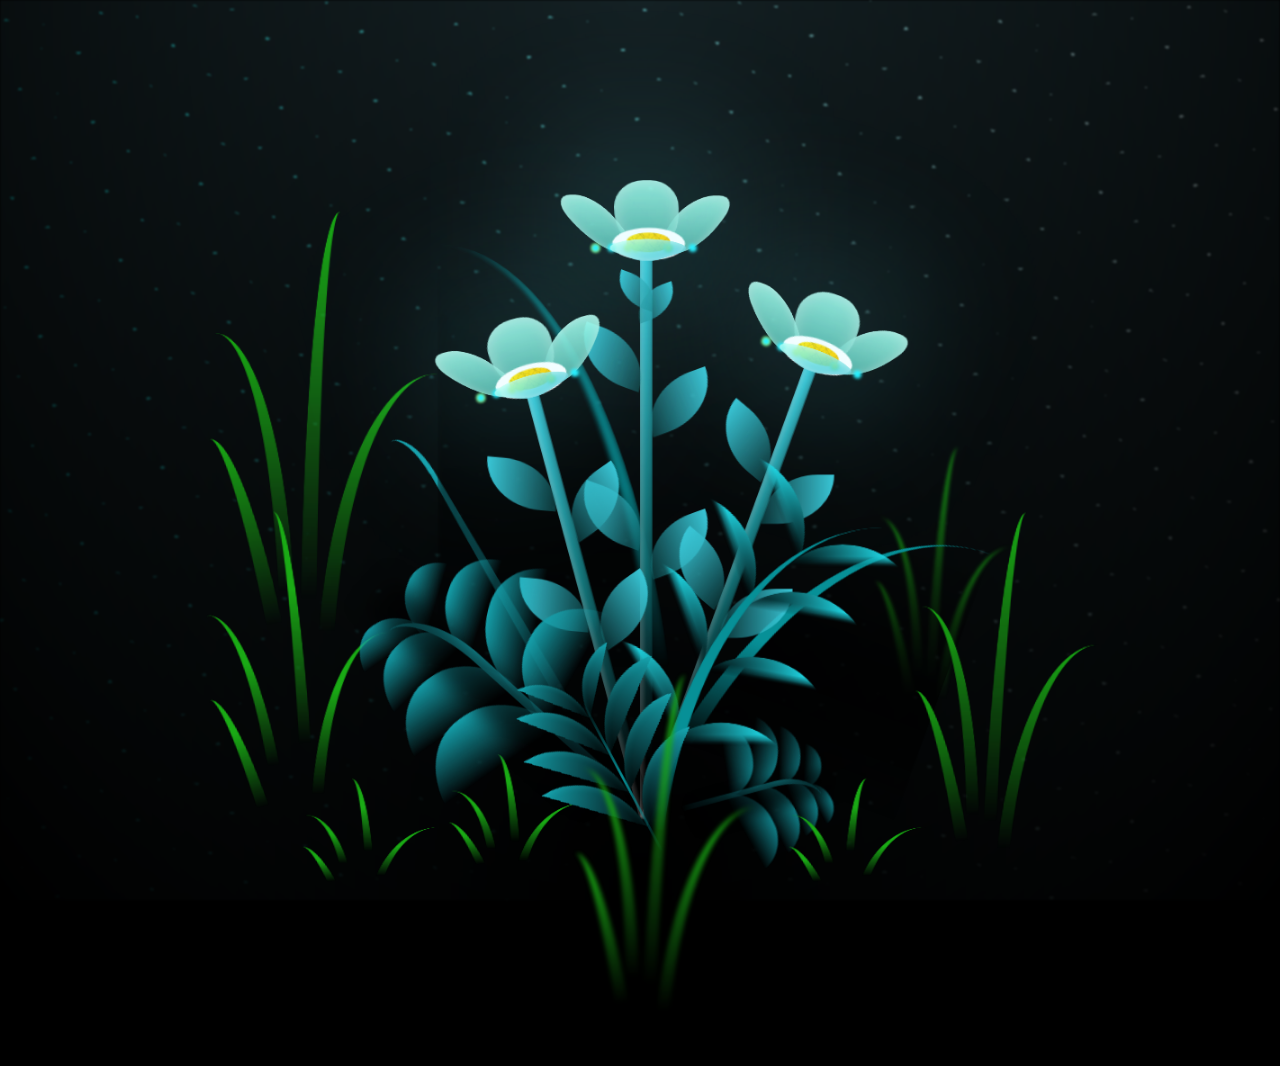
<file: index.html>
<!--  
 
  CSS Blossoming Flowers at Magical Night.
  I've taken some inspiration by Yup Nguyen's Artwork: https://dribbble.com/shots/11096994-Virtual-Garden.
  Made with Pure CSS & ♥
-->
<link rel="stylesheet" href="style.css">
<script src="script.js"></script>
<body class="not-loaded">
  <div class="night"></div>
  <div class="flowers">
    <div class="flower flower--1">
      <div class="flower__leafs flower__leafs--1">
        <div class="flower__leaf flower__leaf--1"></div>
        <div class="flower__leaf flower__leaf--2"></div>
        <div class="flower__leaf flower__leaf--3"></div>
        <div class="flower__leaf flower__leaf--4"></div>
        <div class="flower__white-circle"></div>

        <div class="flower__light flower__light--1"></div>
        <div class="flower__light flower__light--2"></div>
        <div class="flower__light flower__light--3"></div>
        <div class="flower__light flower__light--4"></div>
        <div class="flower__light flower__light--5"></div>
        <div class="flower__light flower__light--6"></div>
        <div class="flower__light flower__light--7"></div>
        <div class="flower__light flower__light--8"></div>

      </div>
      <div class="flower__line">
        <div class="flower__line__leaf flower__line__leaf--1"></div>
        <div class="flower__line__leaf flower__line__leaf--2"></div>
        <div class="flower__line__leaf flower__line__leaf--3"></div>
        <div class="flower__line__leaf flower__line__leaf--4"></div>
        <div class="flower__line__leaf flower__line__leaf--5"></div>
        <div class="flower__line__leaf flower__line__leaf--6"></div>
      </div>
    </div>

    <div class="flower flower--2">
      <div class="flower__leafs flower__leafs--2">
        <div class="flower__leaf flower__leaf--1"></div>
        <div class="flower__leaf flower__leaf--2"></div>
        <div class="flower__leaf flower__leaf--3"></div>
        <div class="flower__leaf flower__leaf--4"></div>
        <div class="flower__white-circle"></div>

        <div class="flower__light flower__light--1"></div>
        <div class="flower__light flower__light--2"></div>
        <div class="flower__light flower__light--3"></div>
        <div class="flower__light flower__light--4"></div>
        <div class="flower__light flower__light--5"></div>
        <div class="flower__light flower__light--6"></div>
        <div class="flower__light flower__light--7"></div>
        <div class="flower__light flower__light--8"></div>

      </div>
      <div class="flower__line">
        <div class="flower__line__leaf flower__line__leaf--1"></div>
        <div class="flower__line__leaf flower__line__leaf--2"></div>
        <div class="flower__line__leaf flower__line__leaf--3"></div>
        <div class="flower__line__leaf flower__line__leaf--4"></div>
      </div>
    </div>

    <div class="flower flower--3">
      <div class="flower__leafs flower__leafs--3">
        <div class="flower__leaf flower__leaf--1"></div>
        <div class="flower__leaf flower__leaf--2"></div>
        <div class="flower__leaf flower__leaf--3"></div>
        <div class="flower__leaf flower__leaf--4"></div>
        <div class="flower__white-circle"></div>

        <div class="flower__light flower__light--1"></div>
        <div class="flower__light flower__light--2"></div>
        <div class="flower__light flower__light--3"></div>
        <div class="flower__light flower__light--4"></div>
        <div class="flower__light flower__light--5"></div>
        <div class="flower__light flower__light--6"></div>
        <div class="flower__light flower__light--7"></div>
        <div class="flower__light flower__light--8"></div>

      </div>
      <div class="flower__line">
        <div class="flower__line__leaf flower__line__leaf--1"></div>
        <div class="flower__line__leaf flower__line__leaf--2"></div>
        <div class="flower__line__leaf flower__line__leaf--3"></div>
        <div class="flower__line__leaf flower__line__leaf--4"></div>
      </div>
    </div>

    <div class="grow-ans" style="--d:1.2s">
      <div class="flower__g-long">
        <div class="flower__g-long__top"></div>
        <div class="flower__g-long__bottom"></div>
      </div>
    </div>

    <div class="growing-grass">
      <div class="flower__grass flower__grass--1">
        <div class="flower__grass--top"></div>
        <div class="flower__grass--bottom"></div>
        <div class="flower__grass__leaf flower__grass__leaf--1"></div>
        <div class="flower__grass__leaf flower__grass__leaf--2"></div>
        <div class="flower__grass__leaf flower__grass__leaf--3"></div>
        <div class="flower__grass__leaf flower__grass__leaf--4"></div>
        <div class="flower__grass__leaf flower__grass__leaf--5"></div>
        <div class="flower__grass__leaf flower__grass__leaf--6"></div>
        <div class="flower__grass__leaf flower__grass__leaf--7"></div>
        <div class="flower__grass__leaf flower__grass__leaf--8"></div>
        <div class="flower__grass__overlay"></div>
      </div>
    </div>

    <div class="growing-grass">
      <div class="flower__grass flower__grass--2">
        <div class="flower__grass--top"></div>
        <div class="flower__grass--bottom"></div>
        <div class="flower__grass__leaf flower__grass__leaf--1"></div>
        <div class="flower__grass__leaf flower__grass__leaf--2"></div>
        <div class="flower__grass__leaf flower__grass__leaf--3"></div>
        <div class="flower__grass__leaf flower__grass__leaf--4"></div>
        <div class="flower__grass__leaf flower__grass__leaf--5"></div>
        <div class="flower__grass__leaf flower__grass__leaf--6"></div>
        <div class="flower__grass__leaf flower__grass__leaf--7"></div>
        <div class="flower__grass__leaf flower__grass__leaf--8"></div>
        <div class="flower__grass__overlay"></div>
      </div>
    </div>

    <div class="grow-ans" style="--d:2.4s">
      <div class="flower__g-right flower__g-right--1">
        <div class="leaf"></div>
      </div>
    </div>

    <div class="grow-ans" style="--d:2.8s">
      <div class="flower__g-right flower__g-right--2">
        <div class="leaf"></div>
      </div>
    </div>

    <div class="grow-ans" style="--d:2.8s">
      <div class="flower__g-front">
        <div class="flower__g-front__leaf-wrapper flower__g-front__leaf-wrapper--1">
          <div class="flower__g-front__leaf"></div>
        </div>
        <div class="flower__g-front__leaf-wrapper flower__g-front__leaf-wrapper--2">
          <div class="flower__g-front__leaf"></div>
        </div>
        <div class="flower__g-front__leaf-wrapper flower__g-front__leaf-wrapper--3">
          <div class="flower__g-front__leaf"></div>
        </div>
        <div class="flower__g-front__leaf-wrapper flower__g-front__leaf-wrapper--4">
          <div class="flower__g-front__leaf"></div>
        </div>
        <div class="flower__g-front__leaf-wrapper flower__g-front__leaf-wrapper--5">
          <div class="flower__g-front__leaf"></div>
        </div>
        <div class="flower__g-front__leaf-wrapper flower__g-front__leaf-wrapper--6">
          <div class="flower__g-front__leaf"></div>
        </div>
        <div class="flower__g-front__leaf-wrapper flower__g-front__leaf-wrapper--7">
          <div class="flower__g-front__leaf"></div>
        </div>
        <div class="flower__g-front__leaf-wrapper flower__g-front__leaf-wrapper--8">
          <div class="flower__g-front__leaf"></div>
        </div>
        <div class="flower__g-front__line"></div>
      </div>
    </div>

    <div class="grow-ans" style="--d:3.2s">
      <div class="flower__g-fr">
        <div class="leaf"></div>
        <div class="flower__g-fr__leaf flower__g-fr__leaf--1"></div>
        <div class="flower__g-fr__leaf flower__g-fr__leaf--2"></div>
        <div class="flower__g-fr__leaf flower__g-fr__leaf--3"></div>
        <div class="flower__g-fr__leaf flower__g-fr__leaf--4"></div>
        <div class="flower__g-fr__leaf flower__g-fr__leaf--5"></div>
        <div class="flower__g-fr__leaf flower__g-fr__leaf--6"></div>
        <div class="flower__g-fr__leaf flower__g-fr__leaf--7"></div>
        <div class="flower__g-fr__leaf flower__g-fr__leaf--8"></div>
      </div>
    </div>

    <div class="long-g long-g--0">
      <div class="grow-ans" style="--d:3s">
        <div class="leaf leaf--0"></div>
      </div>
      <div class="grow-ans" style="--d:2.2s">
        <div class="leaf leaf--1"></div>
      </div>
      <div class="grow-ans" style="--d:3.4s">
        <div class="leaf leaf--2"></div>
      </div>
      <div class="grow-ans" style="--d:3.6s">
        <div class="leaf leaf--3"></div>
      </div>
    </div>

    <div class="long-g long-g--1">
      <div class="grow-ans" style="--d:3.6s">
        <div class="leaf leaf--0"></div>
      </div>
      <div class="grow-ans" style="--d:3.8s">
        <div class="leaf leaf--1"></div>
      </div>
      <div class="grow-ans" style="--d:4s">
        <div class="leaf leaf--2"></div>
      </div>
      <div class="grow-ans" style="--d:4.2s">
        <div class="leaf leaf--3"></div>
      </div>
    </div>

    <div class="long-g long-g--2">
      <div class="grow-ans" style="--d:4s">
        <div class="leaf leaf--0"></div>
      </div>
      <div class="grow-ans" style="--d:4.2s">
        <div class="leaf leaf--1"></div>
      </div>
      <div class="grow-ans" style="--d:4.4s">
        <div class="leaf leaf--2"></div>
      </div>
      <div class="grow-ans" style="--d:4.6s">
        <div class="leaf leaf--3"></div>
      </div>
    </div>

    <div class="long-g long-g--3">
      <div class="grow-ans" style="--d:4s">
        <div class="leaf leaf--0"></div>
      </div>
      <div class="grow-ans" style="--d:4.2s">
        <div class="leaf leaf--1"></div>
      </div>
      <div class="grow-ans" style="--d:3s">
        <div class="leaf leaf--2"></div>
      </div>
      <div class="grow-ans" style="--d:3.6s">
        <div class="leaf leaf--3"></div>
      </div>
    </div>

    <div class="long-g long-g--4">
      <div class="grow-ans" style="--d:4s">
        <div class="leaf leaf--0"></div>
      </div>
      <div class="grow-ans" style="--d:4.2s">
        <div class="leaf leaf--1"></div>
      </div>
      <div class="grow-ans" style="--d:3s">
        <div class="leaf leaf--2"></div>
      </div>
      <div class="grow-ans" style="--d:3.6s">
        <div class="leaf leaf--3"></div>
      </div>
    </div>

    <div class="long-g long-g--5">
      <div class="grow-ans" style="--d:4s">
        <div class="leaf leaf--0"></div>
      </div>
      <div class="grow-ans" style="--d:4.2s">
        <div class="leaf leaf--1"></div>
      </div>
      <div class="grow-ans" style="--d:3s">
        <div class="leaf leaf--2"></div>
      </div>
      <div class="grow-ans" style="--d:3.6s">
        <div class="leaf leaf--3"></div>
      </div>
    </div>

    <div class="long-g long-g--6">
      <div class="grow-ans" style="--d:4.2s">
        <div class="leaf leaf--0"></div>
      </div>
      <div class="grow-ans" style="--d:4.4s">
        <div class="leaf leaf--1"></div>
      </div>
      <div class="grow-ans" style="--d:4.6s">
        <div class="leaf leaf--2"></div>
      </div>
      <div class="grow-ans" style="--d:4.8s">
        <div class="leaf leaf--3"></div>
      </div>
    </div>

    <div class="long-g long-g--7">
      <div class="grow-ans" style="--d:3s">
        <div class="leaf leaf--0"></div>
      </div>
      <div class="grow-ans" style="--d:3.2s">
        <div class="leaf leaf--1"></div>
      </div>
      <div class="grow-ans" style="--d:3.5s">
        <div class="leaf leaf--2"></div>
      </div>
      <div class="grow-ans" style="--d:3.6s">
        <div class="leaf leaf--3"></div>
      </div>
    </div>
  </div>
</body>
</file>
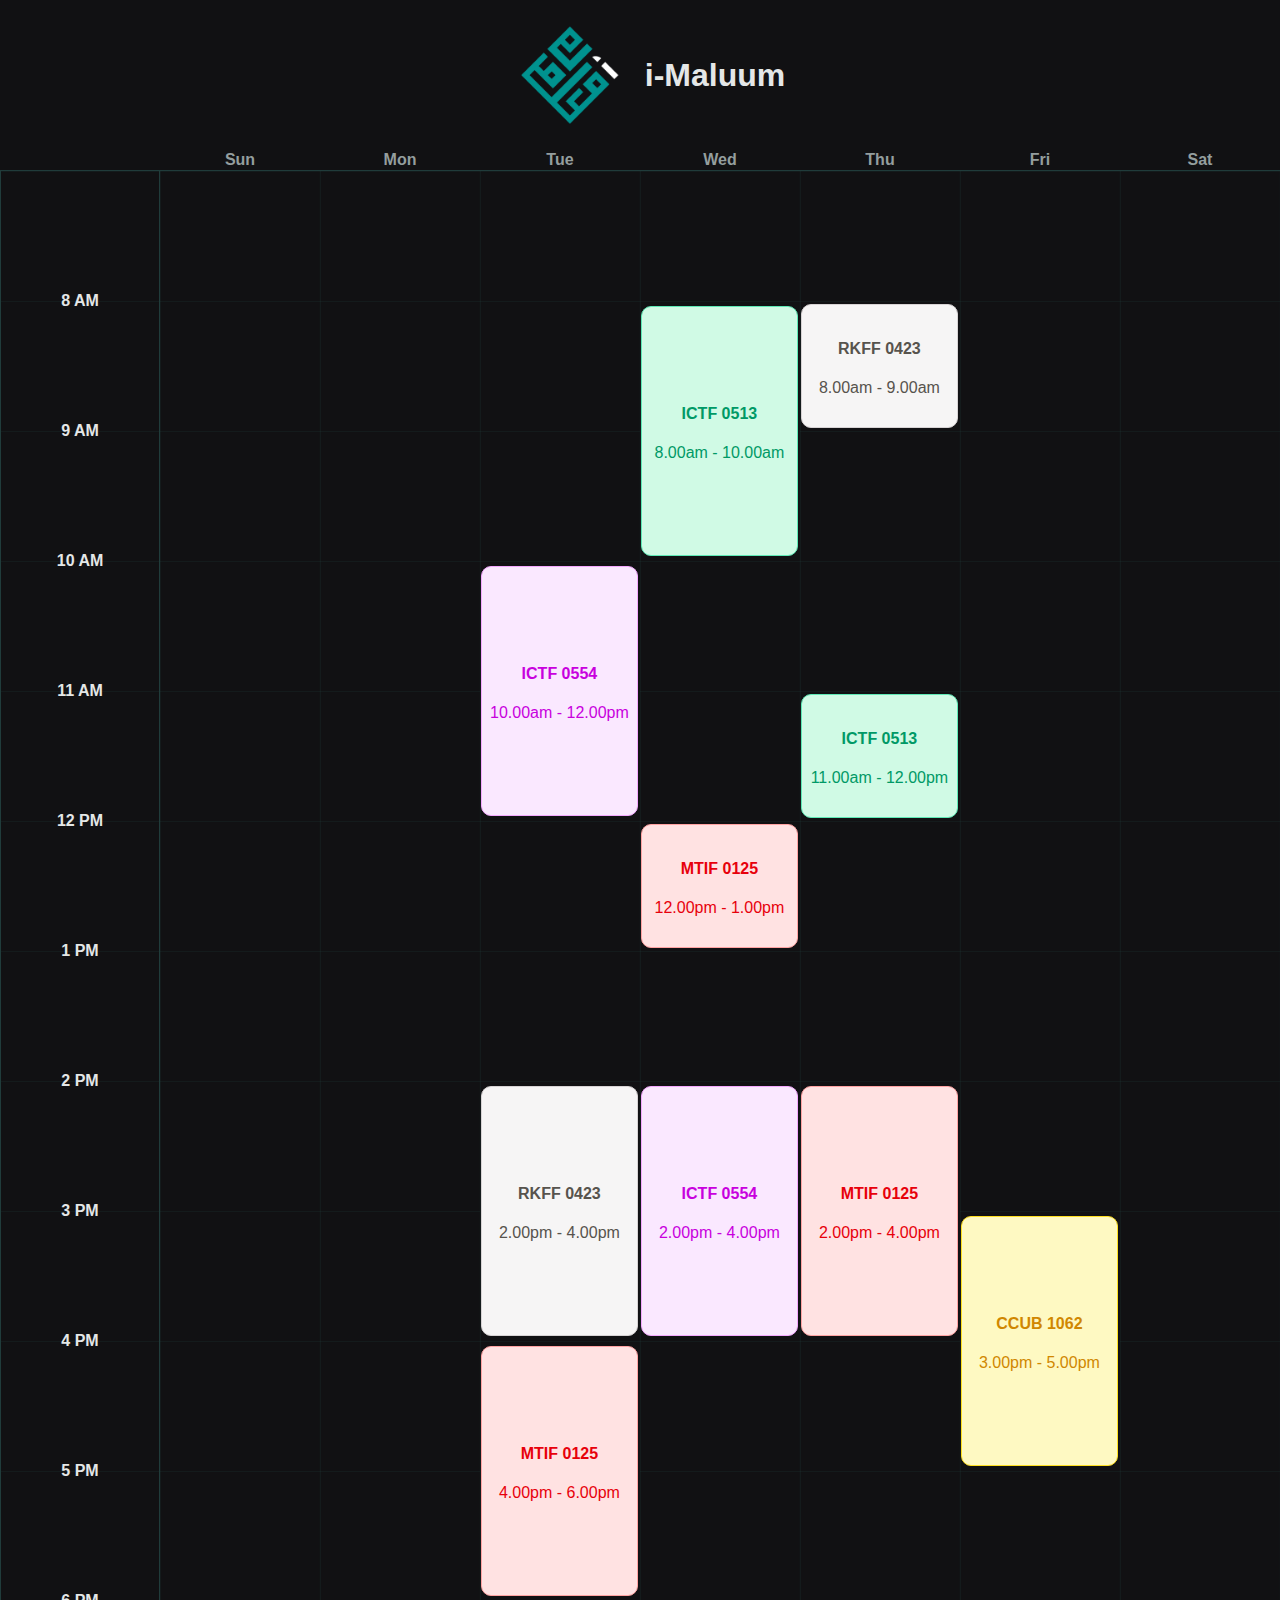
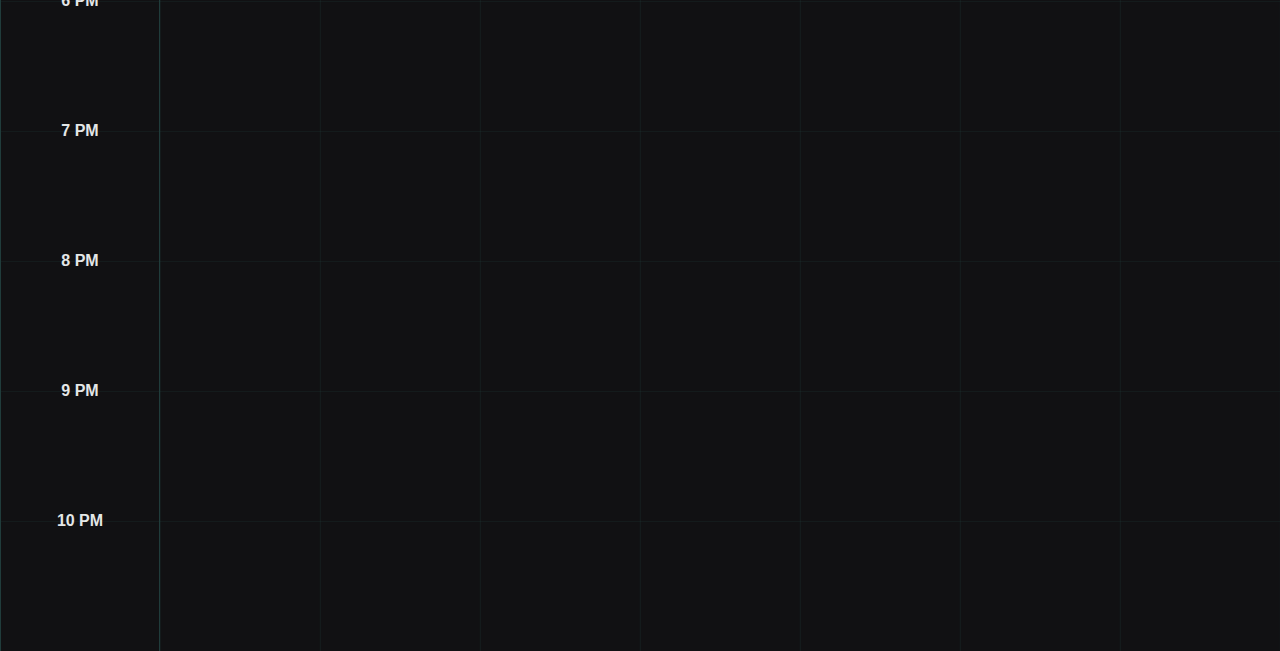
<file: table5.html>
<!DOCTYPE html>
<html lang="en">

<head>
    <meta charset="UTF-8">
    <meta name="viewport" content="width=device-width, initial-scale=1.0">
    <title>i-Maluum</title>
    <link rel="stylesheet" href="table5.css">
</head>

<body>
    <header>
        <img src="logo_timetable5.png" alt="" height="100px" width="100px">
        <h1>i-Maluum</h1>
    </header>
    <main>
        <div class="background">
            <table>
                <thead>
                    <tr>
                        <th></th>
                        <th>Sun</th>
                        <th>Mon</th>
                        <th>Tue</th>
                        <th>Wed</th>
                        <th>Thu</th>
                        <th>Fri</th>
                        <th>Sat</th>
                    </tr>
                </thead>
                <tbody>
                    <tr>
                        <th></th>
                        <td></td>
                        <td></td>
                        <td></td>
                        <td></td>
                        <td></td>
                        <td></td>
                        <td></td>
                    </tr>
                    <tr>
                        <th><p>8 AM</p></th>
                        <td></td>
                        <td></td>
                        <td></td>
                        <td rowspan="2">
                            <div class="edl">
                                <h4>ICTF 0513</h4>
                                <p>8.00am - 10.00am</p>
                            </div>
                        </td>
                        <td>
                            <div class="ui">
                                <h4>RKFF 0423</h4>
                                <p>8.00am - 9.00am</p>
                            </div>
                        </td>
                        <td></td>
                        <td></td>
                    </tr>
                    <tr>
                        <th><p>9 AM</p></th>
                        <td></td>
                        <td></td>
                        <td></td>
                        <td></td>
                        <td></td>
                        <td></td>
                    </tr>
                    <tr>
                        <th><p>10 AM</p></th>
                        <td></td>
                        <td></td>
                        <td rowspan="2">
                            <div class="webtech">
                                <h4>ICTF 0554</h4>
                                <p>10.00am - 12.00pm</p>
                            </div>
                        </td>
                        <td></td>
                        <td></td>
                        <td></td>
                        <td></td>
                    </tr>
                    <tr>
                        <th><p>11 AM</p></th>
                        <td></td>
                        <td></td>
                        <td></td>
                        <td>
                            <div class="edl">
                                <h4>ICTF 0513</h4>
                                <p>11.00am - 12.00pm</p>
                            </div>
                        </td>
                        <td></td>
                        <td></td>
                    </tr>
                    <tr>
                        <th><p>12 PM</p></th>
                        <td></td>
                        <td></td>
                        <td></td>
                        <td>
                            <div class="math">
                                <h4>MTIF 0125</h4>
                                <p>12.00pm - 1.00pm</p>
                            </div>
                        </td>
                        <td></td>
                        <td></td>
                        <td></td>
                    </tr>
                    <tr>
                        <th><p>1 PM</p></th>
                        <td></td>
                        <td></td>
                        <td></td>
                        <td></td>
                        <td></td>
                        <td></td>
                        <td></td>
                    </tr>
                    <tr>
                        <th><p>2 PM</p></th>
                        <td></td>
                        <td></td>
                        <td rowspan="2">
                            <div class="ui">
                                <h4>RKFF 0423</h4>
                                <p>2.00pm - 4.00pm</p>
                            </div>
                        </td>
                        <td rowspan="2">
                            <div class="webtech">
                                <h4>ICTF 0554</h4>
                                <p>2.00pm - 4.00pm</p>
                            </div>
                        </td>
                        <td rowspan="2">
                            <div class="math">
                                <h4>MTIF 0125</h4>
                                <p>2.00pm - 4.00pm</p>
                            </div>
                        </td>
                        <td></td>
                        <td></td>
                    </tr>
                    <tr>
                        <th><p>3 PM</p></th>
                        <td></td>
                        <td></td>
                        <td rowspan="2">
                            <div class="usrah">
                                <h4>CCUB 1062</h4>
                                <p>3.00pm - 5.00pm</p>
                            </div>
                        </td>
                        <td></td>
                    </tr>
                    <tr>
                        <th><p>4 PM</p></th>
                        <td></td>
                        <td></td>
                        <td rowspan="2">
                            <div class="math">
                                <h4>MTIF 0125</h4>
                                <p>4.00pm - 6.00pm</p>
                            </div>
                        </td>
                        <td></td>
                        <td></td>
                        <td></td>
                    </tr>
                    <tr>
                        <th><p>5 PM</p></th>
                        <td></td>
                        <td></td>
                        <td></td>
                        <td></td>
                        <td></td>
                        <td></td>
                    </tr>
                    <tr>
                        <th><p>6 PM</p></th>
                        <td></td>
                        <td></td>
                        <td></td>
                        <td></td>
                        <td></td>
                        <td></td>
                        <td></td>
                    </tr>
                    <tr>
                        <th><p>7 PM</p></th>
                        <td></td>
                        <td></td>
                        <td></td>
                        <td></td>
                        <td></td>
                        <td></td>
                        <td></td>
                    </tr>
                    <tr>
                        <th><p>8 PM</p></th>
                        <td></td>
                        <td></td>
                        <td></td>
                        <td></td>
                        <td></td>
                        <td></td>
                        <td></td>
                    </tr>
                    <tr>
                        <th><p>9 PM</p></th>
                        <td></td>
                        <td></td>
                        <td></td>
                        <td></td>
                        <td></td>
                        <td></td>
                        <td></td>
                    </tr>
                    <tr>
                        <th><p>10 PM</p></th>
                        <td></td>
                        <td></td>
                        <td></td>
                        <td></td>
                        <td></td>
                        <td></td>
                        <td></td>
                    </tr>
                </tbody>
            </table>
        </div>
    </main>
</body>

</html>
</file>
<file: style.css>
*,
*::after,
*::before {
  padding: 0;
  margin: 0;
  box-sizing: border-box;
}

:root {
  --dark-color: #000;
}

body {
  display: flex;
  align-items: flex-end;
  justify-content: center;
  min-height: 100vh;
  background-color: var(--dark-color);
  overflow: hidden;
  perspective: 1000px;
}

.night {
  position: fixed;
  left: 50%;
  top: 0;
  transform: translateX(-50%);
  width: 100%;
  height: 100%;
  filter: blur(0.1vmin);
  background-image: radial-gradient(ellipse at top, transparent 0%, var(--dark-color)), radial-gradient(ellipse at bottom, var(--dark-color), rgba(145, 233, 255, 0.2)), repeating-linear-gradient(220deg, black 0px, black 19px, transparent 19px, transparent 22px), repeating-linear-gradient(189deg, black 0px, black 19px, transparent 19px, transparent 22px), repeating-linear-gradient(148deg, black 0px, black 19px, transparent 19px, transparent 22px), linear-gradient(90deg, #00fffa, #f0f0f0);
}

.flowers {
  position: relative;
  transform: scale(0.9);
}

.flower {
  position: absolute;
  bottom: 10vmin;
  transform-origin: bottom center;
  z-index: 10;
  --fl-speed: 0.8s;
}
.flower--1 {
  animation: moving-flower-1 4s linear infinite;
}
.flower--1 .flower__line {
  height: 70vmin;
  animation-delay: 0.3s;
}
.flower--1 .flower__line__leaf--1 {
  animation: blooming-leaf-right var(--fl-speed) 1.6s backwards;
}
.flower--1 .flower__line__leaf--2 {
  animation: blooming-leaf-right var(--fl-speed) 1.4s backwards;
}
.flower--1 .flower__line__leaf--3 {
  animation: blooming-leaf-left var(--fl-speed) 1.2s backwards;
}
.flower--1 .flower__line__leaf--4 {
  animation: blooming-leaf-left var(--fl-speed) 1s backwards;
}
.flower--1 .flower__line__leaf--5 {
  animation: blooming-leaf-right var(--fl-speed) 1.8s backwards;
}
.flower--1 .flower__line__leaf--6 {
  animation: blooming-leaf-left var(--fl-speed) 2s backwards;
}
.flower--2 {
  left: 50%;
  transform: rotate(20deg);
  animation: moving-flower-2 4s linear infinite;
}
.flower--2 .flower__line {
  height: 60vmin;
  animation-delay: 0.6s;
}
.flower--2 .flower__line__leaf--1 {
  animation: blooming-leaf-right var(--fl-speed) 1.9s backwards;
}
.flower--2 .flower__line__leaf--2 {
  animation: blooming-leaf-right var(--fl-speed) 1.7s backwards;
}
.flower--2 .flower__line__leaf--3 {
  animation: blooming-leaf-left var(--fl-speed) 1.5s backwards;
}
.flower--2 .flower__line__leaf--4 {
  animation: blooming-leaf-left var(--fl-speed) 1.3s backwards;
}
.flower--3 {
  left: 50%;
  transform: rotate(-15deg);
  animation: moving-flower-3 4s linear infinite;
}
.flower--3 .flower__line {
  animation-delay: 0.9s;
}
.flower--3 .flower__line__leaf--1 {
  animation: blooming-leaf-right var(--fl-speed) 2.5s backwards;
}
.flower--3 .flower__line__leaf--2 {
  animation: blooming-leaf-right var(--fl-speed) 2.3s backwards;
}
.flower--3 .flower__line__leaf--3 {
  animation: blooming-leaf-left var(--fl-speed) 2.1s backwards;
}
.flower--3 .flower__line__leaf--4 {
  animation: blooming-leaf-left var(--fl-speed) 1.9s backwards;
}
.flower__leafs {
  position: relative;
  animation: blooming-flower 2s backwards;
}
.flower__leafs--1 {
  animation-delay: 1.1s;
}
.flower__leafs--2 {
  animation-delay: 1.4s;
}
.flower__leafs--3 {
  animation-delay: 1.7s;
}
.flower__leafs::after {
  content: "";
  position: absolute;
  left: 0;
  top: 0;
  transform: translate(-50%, -100%);
  width: 8vmin;
  height: 8vmin;
  background-color: #6bf0ff;
  filter: blur(10vmin);
}
.flower__leaf {
  position: absolute;
  bottom: 0;
  left: 50%;
  width: 8vmin;
  height: 11vmin;
  border-radius: 51% 49% 47% 53%/44% 45% 55% 69%;
  background-color: #a7ffee;
  background-image: linear-gradient(to top, #54b8aa, #a7ffee);
  transform-origin: bottom center;
  opacity: 0.9;
  box-shadow: inset 0 0 2vmin rgba(255, 255, 255, 0.5);
}
.flower__leaf--1 {
  transform: translate(-10%, 1%) rotateY(40deg) rotateX(-50deg);
}
.flower__leaf--2 {
  transform: translate(-50%, -4%) rotateX(40deg);
}
.flower__leaf--3 {
  transform: translate(-90%, 0%) rotateY(45deg) rotateX(50deg);
}
.flower__leaf--4 {
  width: 8vmin;
  height: 8vmin;
  transform-origin: bottom left;
  border-radius: 4vmin 10vmin 4vmin 4vmin;
  transform: translate(0%, 18%) rotateX(70deg) rotate(-43deg);
  background-image: linear-gradient(to top, #39c6d6, #a7ffee);
  z-index: 1;
  opacity: 0.8;
}
.flower__white-circle {
  position: absolute;
  left: -3.5vmin;
  top: -3vmin;
  width: 9vmin;
  height: 4vmin;
  border-radius: 50%;
  background-color: #fff;
}
.flower__white-circle::after {
  content: "";
  position: absolute;
  left: 50%;
  top: 45%;
  transform: translate(-50%, -50%);
  width: 60%;
  height: 60%;
  border-radius: inherit;
  background-image: repeating-linear-gradient(135deg, rgba(0, 0, 0, 0.03) 0px, rgba(0, 0, 0, 0.03) 1px, transparent 1px, transparent 12px), repeating-linear-gradient(45deg, rgba(0, 0, 0, 0.03) 0px, rgba(0, 0, 0, 0.03) 1px, transparent 1px, transparent 12px), repeating-linear-gradient(67.5deg, rgba(0, 0, 0, 0.03) 0px, rgba(0, 0, 0, 0.03) 1px, transparent 1px, transparent 12px), repeating-linear-gradient(135deg, rgba(0, 0, 0, 0.03) 0px, rgba(0, 0, 0, 0.03) 1px, transparent 1px, transparent 12px), repeating-linear-gradient(45deg, rgba(0, 0, 0, 0.03) 0px, rgba(0, 0, 0, 0.03) 1px, transparent 1px, transparent 12px), repeating-linear-gradient(112.5deg, rgba(0, 0, 0, 0.03) 0px, rgba(0, 0, 0, 0.03) 1px, transparent 1px, transparent 12px), repeating-linear-gradient(112.5deg, rgba(0, 0, 0, 0.03) 0px, rgba(0, 0, 0, 0.03) 1px, transparent 1px, transparent 12px), repeating-linear-gradient(45deg, rgba(0, 0, 0, 0.03) 0px, rgba(0, 0, 0, 0.03) 1px, transparent 1px, transparent 12px), repeating-linear-gradient(22.5deg, rgba(0, 0, 0, 0.03) 0px, rgba(0, 0, 0, 0.03) 1px, transparent 1px, transparent 12px), repeating-linear-gradient(45deg, rgba(0, 0, 0, 0.03) 0px, rgba(0, 0, 0, 0.03) 1px, transparent 1px, transparent 12px), repeating-linear-gradient(22.5deg, rgba(0, 0, 0, 0.03) 0px, rgba(0, 0, 0, 0.03) 1px, transparent 1px, transparent 12px), repeating-linear-gradient(135deg, rgba(0, 0, 0, 0.03) 0px, rgba(0, 0, 0, 0.03) 1px, transparent 1px, transparent 12px), repeating-linear-gradient(157.5deg, rgba(0, 0, 0, 0.03) 0px, rgba(0, 0, 0, 0.03) 1px, transparent 1px, transparent 12px), repeating-linear-gradient(67.5deg, rgba(0, 0, 0, 0.03) 0px, rgba(0, 0, 0, 0.03) 1px, transparent 1px, transparent 12px), repeating-linear-gradient(67.5deg, rgba(0, 0, 0, 0.03) 0px, rgba(0, 0, 0, 0.03) 1px, transparent 1px, transparent 12px), linear-gradient(90deg, #ffeb12, #ffce00);
}
.flower__line {
  height: 55vmin;
  width: 1.5vmin;
  background-image: linear-gradient(to left, rgba(0, 0, 0, 0.2), transparent, rgba(255, 255, 255, 0.2)), linear-gradient(to top, transparent 10%, #14757a, #39c6d6);
  box-shadow: inset 0 0 2px rgba(0, 0, 0, 0.5);
  animation: grow-flower-tree 4s backwards;
}
.flower__line__leaf {
  --w: 7vmin;
  --h: calc(var(--w) + 2vmin);
  position: absolute;
  top: 20%;
  left: 90%;
  width: var(--w);
  height: var(--h);
  border-top-right-radius: var(--h);
  border-bottom-left-radius: var(--h);
  background-image: linear-gradient(to top, rgba(20, 117, 122, 0.4), #39c6d6);
}
.flower__line__leaf--1 {
  transform: rotate(70deg) rotateY(30deg);
}
.flower__line__leaf--2 {
  top: 45%;
  transform: rotate(70deg) rotateY(30deg);
}
.flower__line__leaf--3, .flower__line__leaf--4, .flower__line__leaf--6 {
  border-top-right-radius: 0;
  border-bottom-left-radius: 0;
  border-top-left-radius: var(--h);
  border-bottom-right-radius: var(--h);
  left: -460%;
  top: 12%;
  transform: rotate(-70deg) rotateY(30deg);
}
.flower__line__leaf--4 {
  top: 40%;
}
.flower__line__leaf--5 {
  top: 0;
  transform-origin: left;
  transform: rotate(70deg) rotateY(30deg) scale(0.6);
}
.flower__line__leaf--6 {
  top: -2%;
  left: -450%;
  transform-origin: right;
  transform: rotate(-70deg) rotateY(30deg) scale(0.6);
}
.flower__light {
  position: absolute;
  bottom: 0vmin;
  width: 1vmin;
  height: 1vmin;
  background-color: #fffb00;
  border-radius: 50%;
  filter: blur(0.2vmin);
  animation: light-ans 4s linear infinite backwards;
}
.flower__light:nth-child(odd) {
  background-color: #23f0ff;
}
.flower__light--1 {
  left: -2vmin;
  animation-delay: 1s;
}
.flower__light--2 {
  left: 3vmin;
  animation-delay: 0.5s;
}
.flower__light--3 {
  left: -6vmin;
  animation-delay: 0.3s;
}
.flower__light--4 {
  left: 6vmin;
  animation-delay: 0.9s;
}
.flower__light--5 {
  left: -1vmin;
  animation-delay: 1.5s;
}
.flower__light--6 {
  left: -4vmin;
  animation-delay: 3s;
}
.flower__light--7 {
  left: 3vmin;
  animation-delay: 2s;
}
.flower__light--8 {
  left: -6vmin;
  animation-delay: 3.5s;
}
.flower__grass {
  --c: #159faa;
  --line-w: 1.5vmin;
  position: absolute;
  bottom: 12vmin;
  left: -7vmin;
  display: flex;
  flex-direction: column;
  align-items: flex-end;
  z-index: 20;
  transform-origin: bottom center;
  transform: rotate(-48deg) rotateY(40deg);
}
.flower__grass--1 {
  animation: moving-grass 2s linear infinite;
}
.flower__grass--2 {
  left: 2vmin;
  bottom: 10vmin;
  transform: scale(0.5) rotate(75deg) rotateX(10deg) rotateY(-200deg);
  opacity: 0.8;
  z-index: 0;
  animation: moving-grass--2 1.5s linear infinite;
}
.flower__grass--top {
  width: 7vmin;
  height: 10vmin;
  border-top-right-radius: 100%;
  border-right: var(--line-w) solid var(--c);
  transform-origin: bottom center;
  transform: rotate(-2deg);
}
.flower__grass--bottom {
  margin-top: -2px;
  width: var(--line-w);
  height: 25vmin;
  background-image: linear-gradient(to top, transparent, var(--c));
}
.flower__grass__leaf {
  --size: 10vmin;
  position: absolute;
  width: calc(var(--size) * 2.1);
  height: var(--size);
  border-top-left-radius: var(--size);
  border-top-right-radius: var(--size);
  background-image: linear-gradient(to top, transparent, transparent 30%, var(--c));
  z-index: 100;
}
.flower__grass__leaf--1 {
  top: -6%;
  left: 30%;
  --size: 6vmin;
  transform: rotate(-20deg);
  animation: growing-grass-ans--1 2s 2.6s backwards;
}
@keyframes growing-grass-ans--1 {
  0% {
    transform-origin: bottom left;
    transform: rotate(-20deg) scale(0);
  }
}
.flower__grass__leaf--2 {
  top: -5%;
  left: -110%;
  --size: 6vmin;
  transform: rotate(10deg);
  animation: growing-grass-ans--2 2s 2.4s linear backwards;
}
@keyframes growing-grass-ans--2 {
  0% {
    transform-origin: bottom right;
    transform: rotate(10deg) scale(0);
  }
}
.flower__grass__leaf--3 {
  top: 5%;
  left: 60%;
  --size: 8vmin;
  transform: rotate(-18deg) rotateX(-20deg);
  animation: growing-grass-ans--3 2s 2.2s linear backwards;
}
@keyframes growing-grass-ans--3 {
  0% {
    transform-origin: bottom left;
    transform: rotate(-18deg) rotateX(-20deg) scale(0);
  }
}
.flower__grass__leaf--4 {
  top: 6%;
  left: -135%;
  --size: 8vmin;
  transform: rotate(2deg);
  animation: growing-grass-ans--4 2s 2s linear backwards;
}
@keyframes growing-grass-ans--4 {
  0% {
    transform-origin: bottom right;
    transform: rotate(2deg) scale(0);
  }
}
.flower__grass__leaf--5 {
  top: 20%;
  left: 60%;
  --size: 10vmin;
  transform: rotate(-24deg) rotateX(-20deg);
  animation: growing-grass-ans--5 2s 1.8s linear backwards;
}
@keyframes growing-grass-ans--5 {
  0% {
    transform-origin: bottom left;
    transform: rotate(-24deg) rotateX(-20deg) scale(0);
  }
}
.flower__grass__leaf--6 {
  top: 22%;
  left: -180%;
  --size: 10vmin;
  transform: rotate(10deg);
  animation: growing-grass-ans--6 2s 1.6s linear backwards;
}
@keyframes growing-grass-ans--6 {
  0% {
    transform-origin: bottom right;
    transform: rotate(10deg) scale(0);
  }
}
.flower__grass__leaf--7 {
  top: 39%;
  left: 70%;
  --size: 10vmin;
  transform: rotate(-10deg);
  animation: growing-grass-ans--7 2s 1.4s linear backwards;
}
@keyframes growing-grass-ans--7 {
  0% {
    transform-origin: bottom left;
    transform: rotate(-10deg) scale(0);
  }
}
.flower__grass__leaf--8 {
  top: 40%;
  left: -215%;
  --size: 11vmin;
  transform: rotate(10deg);
  animation: growing-grass-ans--8 2s 1.2s linear backwards;
}
@keyframes growing-grass-ans--8 {
  0% {
    transform-origin: bottom right;
    transform: rotate(10deg) scale(0);
  }
}
.flower__grass__overlay {
  position: absolute;
  top: -10%;
  right: 0%;
  width: 100%;
  height: 100%;
  background-color: rgba(0, 0, 0, 0.6);
  filter: blur(1.5vmin);
  z-index: 100;
}
.flower__g-long {
  --w: 2vmin;
  --h: 6vmin;
  --c: #159faa;
  position: absolute;
  bottom: 10vmin;
  left: -3vmin;
  transform-origin: bottom center;
  transform: rotate(-30deg) rotateY(-20deg);
  display: flex;
  flex-direction: column;
  align-items: flex-end;
  animation: flower-g-long-ans 3s linear infinite;
}
@keyframes flower-g-long-ans {
  0%, 100% {
    transform: rotate(-30deg) rotateY(-20deg);
  }
  50% {
    transform: rotate(-32deg) rotateY(-20deg);
  }
}
.flower__g-long__top {
  top: calc(var(--h) * -1);
  width: calc(var(--w) + 1vmin);
  height: var(--h);
  border-top-right-radius: 100%;
  border-right: 0.7vmin solid var(--c);
  transform: translate(-0.7vmin, 1vmin);
}
.flower__g-long__bottom {
  width: var(--w);
  height: 50vmin;
  transform-origin: bottom center;
  background-image: linear-gradient(to top, transparent 30%, var(--c));
  box-shadow: inset 0 0 2px rgba(0, 0, 0, 0.5);
  clip-path: polygon(35% 0, 65% 1%, 100% 100%, 0% 100%);
}
.flower__g-right {
  position: absolute;
  bottom: 6vmin;
  left: -2vmin;
  transform-origin: bottom left;
  transform: rotate(20deg);
}
.flower__g-right .leaf {
  width: 30vmin;
  height: 50vmin;
  border-top-left-radius: 100%;
  border-left: 2vmin solid #079097;
  background-image: linear-gradient(to bottom, transparent, var(--dark-color) 60%);
  -webkit-mask-image: linear-gradient(to top, transparent 30%, #079097 60%);
}
.flower__g-right--1 {
  animation: flower-g-right-ans 2.5s linear infinite;
}
.flower__g-right--2 {
  left: 5vmin;
  transform: rotateY(-180deg);
  animation: flower-g-right-ans--2 3s linear infinite;
}
.flower__g-right--2 .leaf {
  height: 75vmin;
  filter: blur(0.3vmin);
  opacity: 0.8;
}
@keyframes flower-g-right-ans {
  0%, 100% {
    transform: rotate(20deg);
  }
  50% {
    transform: rotate(24deg) rotateX(-20deg);
  }
}
@keyframes flower-g-right-ans--2 {
  0%, 100% {
    transform: rotateY(-180deg) rotate(0deg) rotateX(-20deg);
  }
  50% {
    transform: rotateY(-180deg) rotate(6deg) rotateX(-20deg);
  }
}
.flower__g-front {
  position: absolute;
  bottom: 6vmin;
  left: 2.5vmin;
  z-index: 100;
  transform-origin: bottom center;
  transform: rotate(-28deg) rotateY(30deg) scale(1.04);
  animation: flower__g-front-ans 2s linear infinite;
}
@keyframes flower__g-front-ans {
  0%, 100% {
    transform: rotate(-28deg) rotateY(30deg) scale(1.04);
  }
  50% {
    transform: rotate(-35deg) rotateY(40deg) scale(1.04);
  }
}
.flower__g-front__line {
  width: 0.3vmin;
  height: 20vmin;
  background-image: linear-gradient(to top, transparent, #079097, transparent 100%);
  position: relative;
}
.flower__g-front__leaf-wrapper {
  position: absolute;
  top: 0;
  left: 0;
  transform-origin: bottom left;
  transform: rotate(10deg);
}
.flower__g-front__leaf-wrapper:nth-child(even) {
  left: 0vmin;
  transform: rotateY(-180deg) rotate(5deg);
  animation: flower__g-front__leaf-left-ans 1s ease-in backwards;
}
.flower__g-front__leaf-wrapper:nth-child(odd) {
  animation: flower__g-front__leaf-ans 1s ease-in backwards;
}
.flower__g-front__leaf-wrapper--1 {
  top: -8vmin;
  transform: scale(0.7);
  animation: flower__g-front__leaf-ans 1s 5.5s ease-in backwards !important;
}
.flower__g-front__leaf-wrapper--2 {
  top: -8vmin;
  transform: rotateY(-180deg) scale(0.7) !important;
  animation: flower__g-front__leaf-left-ans-2 1s 4.6s ease-in backwards !important;
}
.flower__g-front__leaf-wrapper--3 {
  top: -3vmin;
  animation: flower__g-front__leaf-ans 1s 4.6s ease-in backwards;
}
.flower__g-front__leaf-wrapper--4 {
  top: -3vmin;
  transform: rotateY(-180deg) scale(0.9) !important;
  animation: flower__g-front__leaf-left-ans-2 1s 4.6s ease-in backwards !important;
}
@keyframes flower__g-front__leaf-left-ans-2 {
  0% {
    transform: rotateY(-180deg) scale(0);
  }
}
.flower__g-front__leaf-wrapper--5, .flower__g-front__leaf-wrapper--6 {
  top: 2vmin;
}
.flower__g-front__leaf-wrapper--7, .flower__g-front__leaf-wrapper--8 {
  top: 6.5vmin;
}
.flower__g-front__leaf-wrapper--2 {
  animation-delay: 5.2s !important;
}
.flower__g-front__leaf-wrapper--3 {
  animation-delay: 4.9s !important;
}
.flower__g-front__leaf-wrapper--5 {
  animation-delay: 4.3s !important;
}
.flower__g-front__leaf-wrapper--6 {
  animation-delay: 4.1s !important;
}
.flower__g-front__leaf-wrapper--7 {
  animation-delay: 3.8s !important;
}
.flower__g-front__leaf-wrapper--8 {
  animation-delay: 3.5s !important;
}
@keyframes flower__g-front__leaf-ans {
  0% {
    transform: rotate(10deg) scale(0);
  }
}
@keyframes flower__g-front__leaf-left-ans {
  0% {
    transform: rotateY(-180deg) rotate(5deg) scale(0);
  }
}
.flower__g-front__leaf {
  width: 10vmin;
  height: 10vmin;
  border-radius: 100% 0% 0% 100%/100% 100% 0% 0%;
  box-shadow: inset 0 2px 1vmin rgba(44, 238, 252, 0.2);
  background-image: linear-gradient(to bottom left, transparent, var(--dark-color)), linear-gradient(to bottom right, #159faa 50%, transparent 50%, transparent);
  -webkit-mask-image: linear-gradient(to bottom right, #159faa 50%, transparent 50%, transparent);
  mask-image: linear-gradient(to bottom right, #159faa 50%, transparent 50%, transparent);
}
.flower__g-fr {
  position: absolute;
  bottom: -4vmin;
  left: vmin;
  transform-origin: bottom left;
  z-index: 10;
  animation: flower__g-fr-ans 2s linear infinite;
}
@keyframes flower__g-fr-ans {
  0%, 100% {
    transform: rotate(2deg);
  }
  50% {
    transform: rotate(4deg);
  }
}
.flower__g-fr .leaf {
  width: 30vmin;
  height: 50vmin;
  border-top-left-radius: 100%;
  border-left: 2vmin solid #079097;
  -webkit-mask-image: linear-gradient(to top, transparent 25%, #079097 50%);
  position: relative;
  z-index: 1;
}
.flower__g-fr__leaf {
  position: absolute;
  top: 0;
  left: 0;
  width: 10vmin;
  height: 10vmin;
  border-radius: 100% 0% 0% 100%/100% 100% 0% 0%;
  box-shadow: inset 0 2px 1vmin rgba(44, 238, 252, 0.2);
  background-image: linear-gradient(to bottom left, transparent, var(--dark-color) 98%), linear-gradient(to bottom right, #23f0ff 45%, transparent 50%, transparent);
  -webkit-mask-image: linear-gradient(135deg, #159faa 40%, transparent 50%, transparent);
}
.flower__g-fr__leaf--1 {
  left: 20vmin;
  transform: rotate(45deg);
  animation: flower__g-fr-leaft-ans-1 0.5s 5.2s linear backwards;
}
@keyframes flower__g-fr-leaft-ans-1 {
  0% {
    transform-origin: left;
    transform: rotate(45deg) scale(0);
  }
}
.flower__g-fr__leaf--2 {
  left: 12vmin;
  top: -7vmin;
  transform: rotate(25deg) rotateY(-180deg);
  animation: flower__g-fr-leaft-ans-6 0.5s 5s linear backwards;
}
.flower__g-fr__leaf--3 {
  left: 15vmin;
  top: 6vmin;
  transform: rotate(55deg);
  animation: flower__g-fr-leaft-ans-5 0.5s 4.8s linear backwards;
}
.flower__g-fr__leaf--4 {
  left: 6vmin;
  top: -2vmin;
  transform: rotate(25deg) rotateY(-180deg);
  animation: flower__g-fr-leaft-ans-6 0.5s 4.6s linear backwards;
}
.flower__g-fr__leaf--5 {
  left: 10vmin;
  top: 14vmin;
  transform: rotate(55deg);
  animation: flower__g-fr-leaft-ans-5 0.5s 4.4s linear backwards;
}
@keyframes flower__g-fr-leaft-ans-5 {
  0% {
    transform-origin: left;
    transform: rotate(55deg) scale(0);
  }
}
.flower__g-fr__leaf--6 {
  left: 0vmin;
  top: 6vmin;
  transform: rotate(25deg) rotateY(-180deg);
  animation: flower__g-fr-leaft-ans-6 0.5s 4.2s linear backwards;
}
@keyframes flower__g-fr-leaft-ans-6 {
  0% {
    transform-origin: right;
    transform: rotate(25deg) rotateY(-180deg) scale(0);
  }
}
.flower__g-fr__leaf--7 {
  left: 5vmin;
  top: 22vmin;
  transform: rotate(45deg);
  animation: flower__g-fr-leaft-ans-7 0.5s 4s linear backwards;
}
@keyframes flower__g-fr-leaft-ans-7 {
  0% {
    transform-origin: left;
    transform: rotate(45deg) scale(0);
  }
}
.flower__g-fr__leaf--8 {
  left: -4vmin;
  top: 15vmin;
  transform: rotate(15deg) rotateY(-180deg);
  animation: flower__g-fr-leaft-ans-8 0.5s 3.8s linear backwards;
}
@keyframes flower__g-fr-leaft-ans-8 {
  0% {
    transform-origin: right;
    transform: rotate(15deg) rotateY(-180deg) scale(0);
  }
}

.long-g {
  position: absolute;
  bottom: 25vmin;
  left: -42vmin;
  transform-origin: bottom left;
}
.long-g--1 {
  bottom: 0vmin;
  transform: scale(0.8) rotate(-5deg);
}
.long-g--1 .leaf {
  -webkit-mask-image: linear-gradient(to top, transparent 40%, #079097 80%) !important;
}
.long-g--1 .leaf--1 {
  --w: 5vmin;
  --h: 60vmin;
  left: -2vmin;
  transform: rotate(3deg) rotateY(-180deg);
}
.long-g--2, .long-g--3 {
  bottom: -3vmin;
  left: -35vmin;
  transform-origin: center;
  transform: scale(0.6) rotateX(60deg);
}
.long-g--2 .leaf, .long-g--3 .leaf {
  -webkit-mask-image: linear-gradient(to top, transparent 50%, #079097 80%) !important;
}
.long-g--2 .leaf--1, .long-g--3 .leaf--1 {
  left: -1vmin;
  transform: rotateY(-180deg);
}
.long-g--3 {
  left: -17vmin;
  bottom: 0vmin;
}
.long-g--3 .leaf {
  -webkit-mask-image: linear-gradient(to top, transparent 40%, #079097 80%) !important;
}
.long-g--4 {
  left: 25vmin;
  bottom: -3vmin;
  transform-origin: center;
  transform: scale(0.6) rotateX(60deg);
}
.long-g--4 .leaf {
  -webkit-mask-image: linear-gradient(to top, transparent 50%, #079097 80%) !important;
}
.long-g--5 {
  left: 42vmin;
  bottom: 0vmin;
  transform: scale(0.8) rotate(2deg);
}
.long-g--6 {
  left: 0vmin;
  bottom: -20vmin;
  z-index: 100;
  filter: blur(0.3vmin);
  transform: scale(0.8) rotate(2deg);
}
.long-g--7 {
  left: 35vmin;
  bottom: 20vmin;
  z-index: -1;
  filter: blur(0.3vmin);
  transform: scale(0.6) rotate(2deg);
  opacity: 0.7;
}
.long-g .leaf {
  --w: 15vmin;
  --h: 40vmin;
  --c: #1aaa15;
  position: absolute;
  bottom: 0;
  width: var(--w);
  height: var(--h);
  border-top-left-radius: 100%;
  border-left: 2vmin solid var(--c);
  -webkit-mask-image: linear-gradient(to top, transparent 20%, var(--dark-color));
  transform-origin: bottom center;
}
.long-g .leaf--0 {
  left: 2vmin;
  animation: leaf-ans-1 4s linear infinite;
}
.long-g .leaf--1 {
  --w: 5vmin;
  --h: 60vmin;
  animation: leaf-ans-1 4s linear infinite;
}
.long-g .leaf--2 {
  --w: 10vmin;
  --h: 40vmin;
  left: -0.5vmin;
  bottom: 5vmin;
  transform-origin: bottom left;
  transform: rotateY(-180deg);
  animation: leaf-ans-2 3s linear infinite;
}
.long-g .leaf--3 {
  --w: 5vmin;
  --h: 30vmin;
  left: -1vmin;
  bottom: 3.2vmin;
  transform-origin: bottom left;
  transform: rotate(-10deg) rotateY(-180deg);
  animation: leaf-ans-3 3s linear infinite;
}

@keyframes leaf-ans-1 {
  0%, 100% {
    transform: rotate(-5deg) scale(1);
  }
  50% {
    transform: rotate(5deg) scale(1.1);
  }
}
@keyframes leaf-ans-2 {
  0%, 100% {
    transform: rotateY(-180deg) rotate(5deg);
  }
  50% {
    transform: rotateY(-180deg) rotate(0deg) scale(1.1);
  }
}
@keyframes leaf-ans-3 {
  0%, 100% {
    transform: rotate(-10deg) rotateY(-180deg);
  }
  50% {
    transform: rotate(-20deg) rotateY(-180deg);
  }
}
.grow-ans {
  animation: grow-ans 2s var(--d) backwards;
}

@keyframes grow-ans {
  0% {
    transform: scale(0);
    opacity: 0;
  }
}
@keyframes light-ans {
  0% {
    opacity: 0;
    transform: translateY(0vmin);
  }
  25% {
    opacity: 1;
    transform: translateY(-5vmin) translateX(-2vmin);
  }
  50% {
    opacity: 1;
    transform: translateY(-15vmin) translateX(2vmin);
    filter: blur(0.2vmin);
  }
  75% {
    transform: translateY(-20vmin) translateX(-2vmin);
    filter: blur(0.2vmin);
  }
  100% {
    transform: translateY(-30vmin);
    opacity: 0;
    filter: blur(1vmin);
  }
}
@keyframes moving-flower-1 {
  0%, 100% {
    transform: rotate(2deg);
  }
  50% {
    transform: rotate(-2deg);
  }
}
@keyframes moving-flower-2 {
  0%, 100% {
    transform: rotate(18deg);
  }
  50% {
    transform: rotate(14deg);
  }
}
@keyframes moving-flower-3 {
  0%, 100% {
    transform: rotate(-18deg);
  }
  50% {
    transform: rotate(-20deg) rotateY(-10deg);
  }
}
@keyframes blooming-leaf-right {
  0% {
    transform-origin: left;
    transform: rotate(70deg) rotateY(30deg) scale(0);
  }
}
@keyframes blooming-leaf-left {
  0% {
    transform-origin: right;
    transform: rotate(-70deg) rotateY(30deg) scale(0);
  }
}
@keyframes grow-flower-tree {
  0% {
    height: 0;
    border-radius: 1vmin;
  }
}
@keyframes blooming-flower {
  0% {
    transform: scale(0);
  }
}
@keyframes moving-grass {
  0%, 100% {
    transform: rotate(-48deg) rotateY(40deg);
  }
  50% {
    transform: rotate(-50deg) rotateY(40deg);
  }
}
@keyframes moving-grass--2 {
  0%, 100% {
    transform: scale(0.5) rotate(75deg) rotateX(10deg) rotateY(-200deg);
  }
  50% {
    transform: scale(0.5) rotate(79deg) rotateX(10deg) rotateY(-200deg);
  }
}
.growing-grass {
  animation: growing-grass-ans 1s 2s backwards;
}

@keyframes growing-grass-ans {
  0% {
    transform: scale(0);
  }
}
.not-loaded * {
  animation-play-state: paused !important;
}
</file>
<file: table5.css>
html{
    font-family: sans-serif;
}

header{
    display: flex;
    align-items: center;
    justify-content: center;
}

header img{
    width: 100px;
    height: 100px;
    margin: 25px;
}

body {
    margin: 0;
    padding: 0;
    background-color: #111113;
    color: #e4e7e7;
}

.background table {
    width: 100%;
    height: 100%;
    border: none;
    border-collapse: collapse;
    overflow: hidden;
    table-layout: fixed;
}

.background tbody td {
    border: none; /* remove real border */
    box-shadow: inset 0 -0.05px 0 0 #203c3b, inset 0 0.25px 0 0 #203c3b,
                inset -0.05px 0 0 0 #203c3b, inset 0.25px 0 0 0 #203c3b;
}

.background tbody th{
    border: none; /* remove real border */
    box-shadow: inset 0 -0.05px 0 0 #203c3b, inset 0 0.25px 0 0 #203c3b,
                inset -1px 0 0 0 #203c3b, inset 1px 0 0 0 #203c3b;
    text-align: center;
    vertical-align: top;
    font-weight: bold;
    padding: 0;
    width: 90px;
    height: 130px;
}

.background tbody th p {
    transform: translateY(-25px);
}

.background thead th {
    color: #949e9e;
    border: 1px solid #203c3b;
    border-top: none;
    border-right: none;
    border-left: none;
}

.webtech{
    text-align:center;
    align-content: center;
    margin: 0;
    border: 1px solid #f4a8ff;
    border-radius: 10px;
    background-color: #fae8ff;
    height: 96%;
    width: 98%;
    color: #c800de;
}

.math{
    text-align:center;
    align-content: center;
    margin: 0;
    border: 1px solid #ffa2a2;
    border-radius: 10px;
    background-color: #ffe2e2;
    height: 96%;
    width: 98%;
    color: #e7000b;
}

.ui{
    text-align:center;
    align-content: center;
    margin: 0;
    border: 1px solid #d7d3d4;
    border-radius: 10px;
    background-color: #f6f5f5;
    height: 96%;
    width: 98%;
    color: #57534d;
}

.edl{
    text-align:center;
    align-content: center;
    margin: 0;
    border: 1px solid #5ee9b5;
    border-radius: 10px;
    background-color: #d0fae5;
    height: 96%;
    width: 98%;
    color: #096;
}

.usrah{
    text-align:center;
    align-content: center;
    margin: 0;
    border: 1px solid #ffdf20;
    border-radius: 10px;
    background-color: #fef9c2;
    height: 96%;
    width: 98%;
    color: #d08700;
}
</file>
